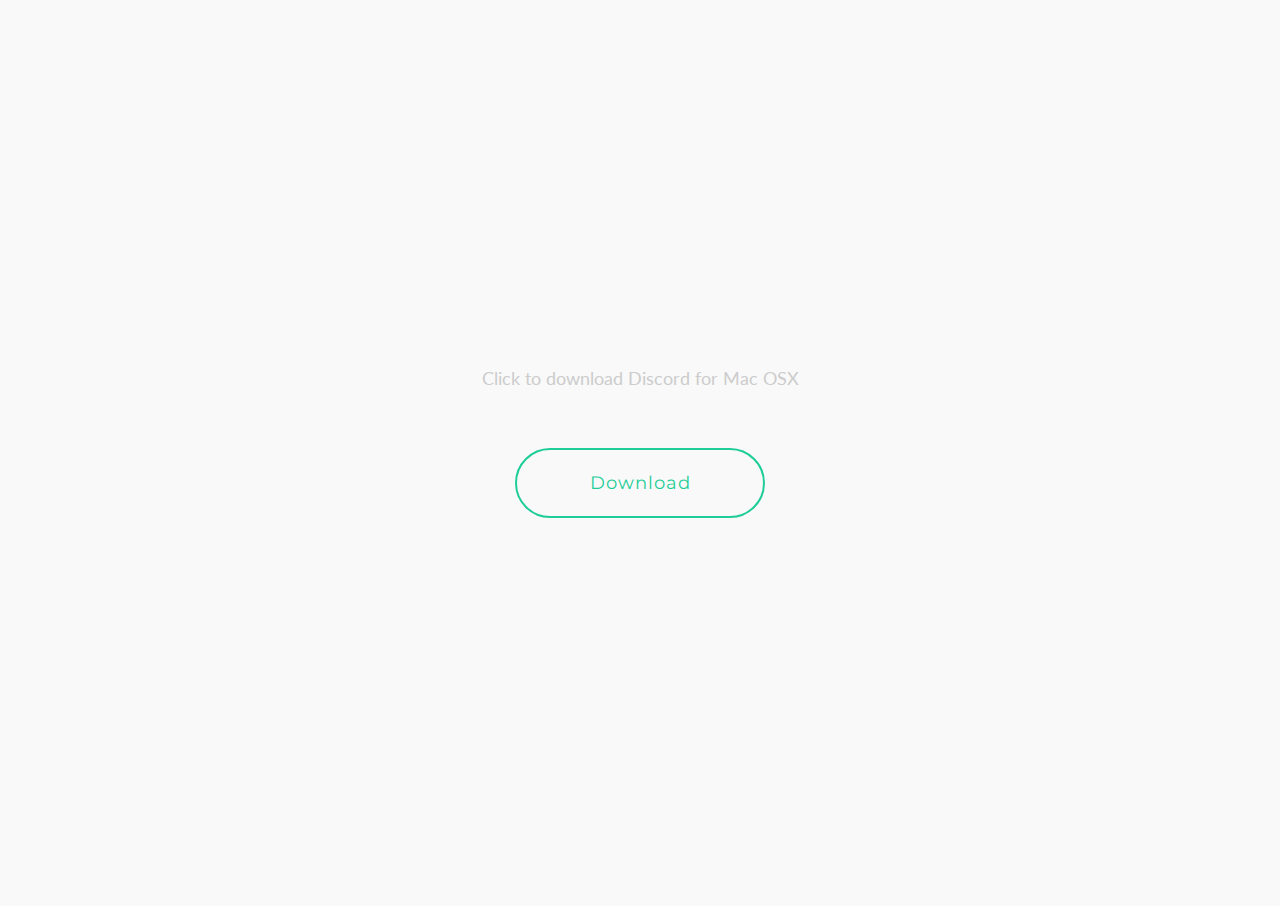
<file: downloadmac.html>
<!DOCTYPE html>
<html lang="en" class="no-js">
	<head>
		<meta charset="UTF-8" />
		<meta http-equiv="X-UA-Compatible" content="IE=edge"> 
		<meta name="viewport" content="width=device-width, initial-scale=1"> 
		<title>Discord Download (Mac)</title>
		<meta name="description" content="Circular Progress Button with SVG" />
		<meta name="keywords" content="circular progress button, progress indicator, svg line animation, radial progress, css" />
		<meta name="author" content="Codrops" />
		<link rel="shortcut icon" href="../favicon.ico">
		<link rel="stylesheet" type="text/css" href="assets/css/normalize.css" />
		<link rel="stylesheet" type="text/css" href="assets/css/demo.css" />
		<link rel="stylesheet" type="text/css" href="assets/css/component.css" />
		<script src="assets/js/modernizr.custom.js"></script>
	</head>
	<body>
		<div class="container">
			<section>
				<h2>Click to download Discord for Mac OSX</h2>
				<div class="box">
					<!-- progress button -->
					<div class="progress-button">
						<a href="https://discordapp.com/api/download?platform=osx"><button><span>Download</span></button></a>
						<svg class="progress-circle" width="70" height="70"><path d="m35,2.5c17.955803,0 32.5,14.544199 32.5,32.5c0,17.955803 -14.544197,32.5 -32.5,32.5c-17.955803,0 -32.5,-14.544197 -32.5,-32.5c0,-17.955801 14.544197,-32.5 32.5,-32.5z"/></svg>
						<svg class="checkmark" width="70" height="70"><path d="m31.5,46.5l15.3,-23.2"/><path d="m31.5,46.5l-8.5,-7.1"/></svg>
						<svg class="cross" width="70" height="70"><path d="m35,35l-9.3,-9.3"/><path d="m35,35l9.3,9.3"/><path d="m35,35l-9.3,9.3"/><path d="m35,35l9.3,-9.3"/></svg>
					</div><!-- /progress-button -->
					<!-- progress button -->
		</div><!-- /container -->
		<script src="assets/js/classie.js"></script>
		<script src="assets/js/uiProgressButton.js"></script>
		<script>
			[].slice.call( document.querySelectorAll( '.progress-button' ) ).forEach( function( bttn, pos ) {
				new UIProgressButton( bttn, {
					callback : function( instance ) {
						var progress = 0,
							interval = setInterval( function() {
								progress = Math.min( progress + Math.random() * 0.1, 1 );
								instance.setProgress( progress );

								if( progress === 1 ) {
									instance.stop( pos === 1 || pos === 3 ? -1 : 1 );
									clearInterval( interval );
								}
							}, 150 );
					}
				} );
			} );
		</script>
	</body>
</html>
</file>
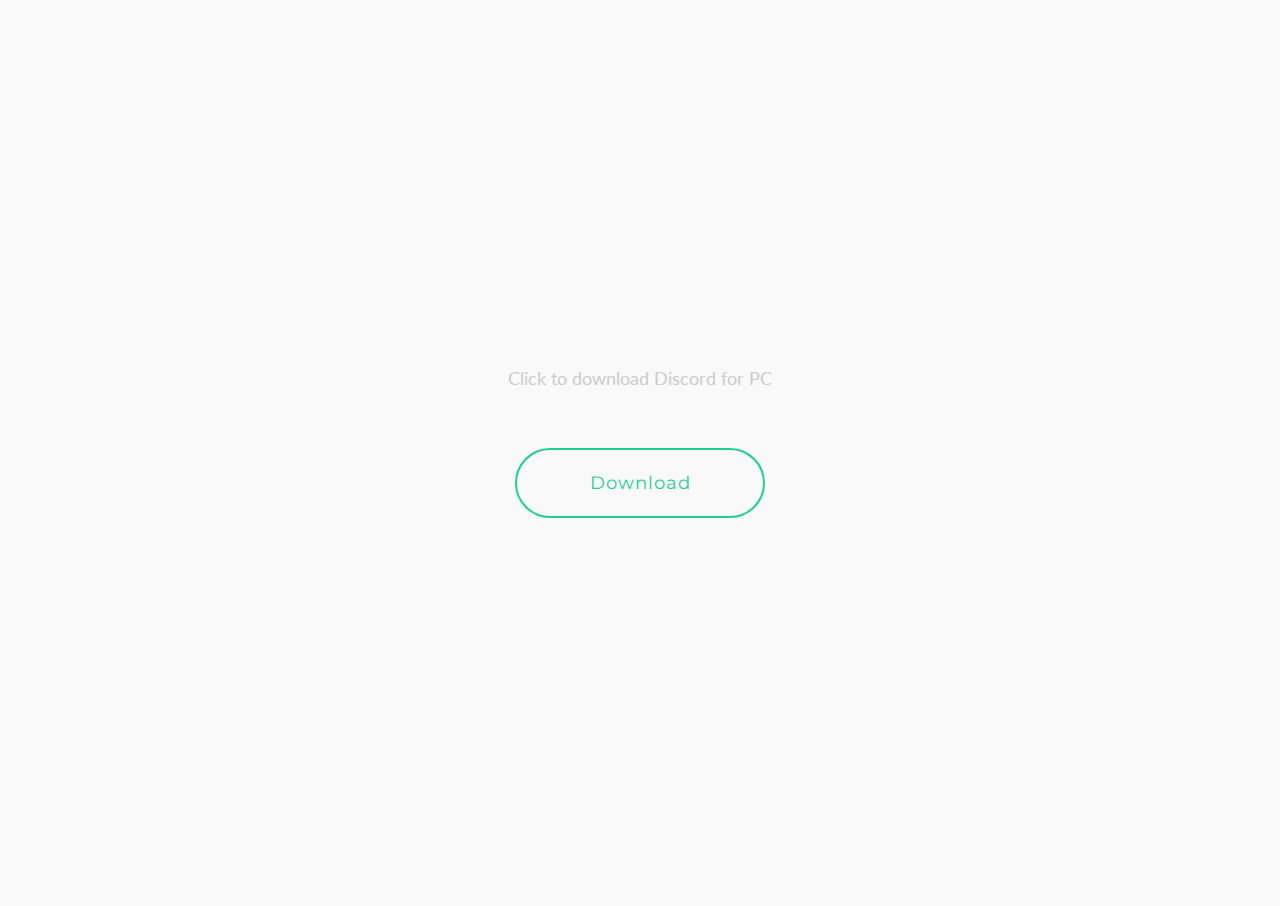
<file: downloadpc.html>
<!DOCTYPE html>
<html lang="en" class="no-js">
	<head>
		<meta charset="UTF-8" />
		<meta http-equiv="X-UA-Compatible" content="IE=edge"> 
		<meta name="viewport" content="width=device-width, initial-scale=1"> 
		<title>Discord Download (PC)</title>
		<meta name="description" content="Circular Progress Button with SVG" />
		<meta name="keywords" content="circular progress button, progress indicator, svg line animation, radial progress, css" />
		<meta name="author" content="Codrops" />
		<link rel="shortcut icon" href="../favicon.ico">
		<link rel="stylesheet" type="text/css" href="assets/css/normalize.css" />
		<link rel="stylesheet" type="text/css" href="assets/css/demo.css" />
		<link rel="stylesheet" type="text/css" href="assets/css/component.css" />
		<script src="assets/js/modernizr.custom.js"></script>
	</head>
	<body>
		<div class="container">
			<section>
				<h2>Click to download Discord for PC</h2>
				<div class="box">
					<!-- progress button -->
					<div class="progress-button">
						<a href="https://discordapp.com/api/download?platform=win"><button><span>Download</span></button></a>
						<svg class="progress-circle" width="70" height="70"><path d="m35,2.5c17.955803,0 32.5,14.544199 32.5,32.5c0,17.955803 -14.544197,32.5 -32.5,32.5c-17.955803,0 -32.5,-14.544197 -32.5,-32.5c0,-17.955801 14.544197,-32.5 32.5,-32.5z"/></svg>
						<svg class="checkmark" width="70" height="70"><path d="m31.5,46.5l15.3,-23.2"/><path d="m31.5,46.5l-8.5,-7.1"/></svg>
						<svg class="cross" width="70" height="70"><path d="m35,35l-9.3,-9.3"/><path d="m35,35l9.3,9.3"/><path d="m35,35l-9.3,9.3"/><path d="m35,35l9.3,-9.3"/></svg>
					</div><!-- /progress-button -->
					<!-- progress button -->
		</div><!-- /container -->
		<script src="assets/js/classie.js"></script>
		<script src="assets/js/uiProgressButton.js"></script>
		<script>
			[].slice.call( document.querySelectorAll( '.progress-button' ) ).forEach( function( bttn, pos ) {
				new UIProgressButton( bttn, {
					callback : function( instance ) {
						var progress = 0,
							interval = setInterval( function() {
								progress = Math.min( progress + Math.random() * 0.1, 1 );
								instance.setProgress( progress );

								if( progress === 1 ) {
									instance.stop( pos === 1 || pos === 3 ? -1 : 1 );
									clearInterval( interval );
								}
							}, 150 );
					}
				} );
			} );
		</script>
	</body>
</html>
</file>
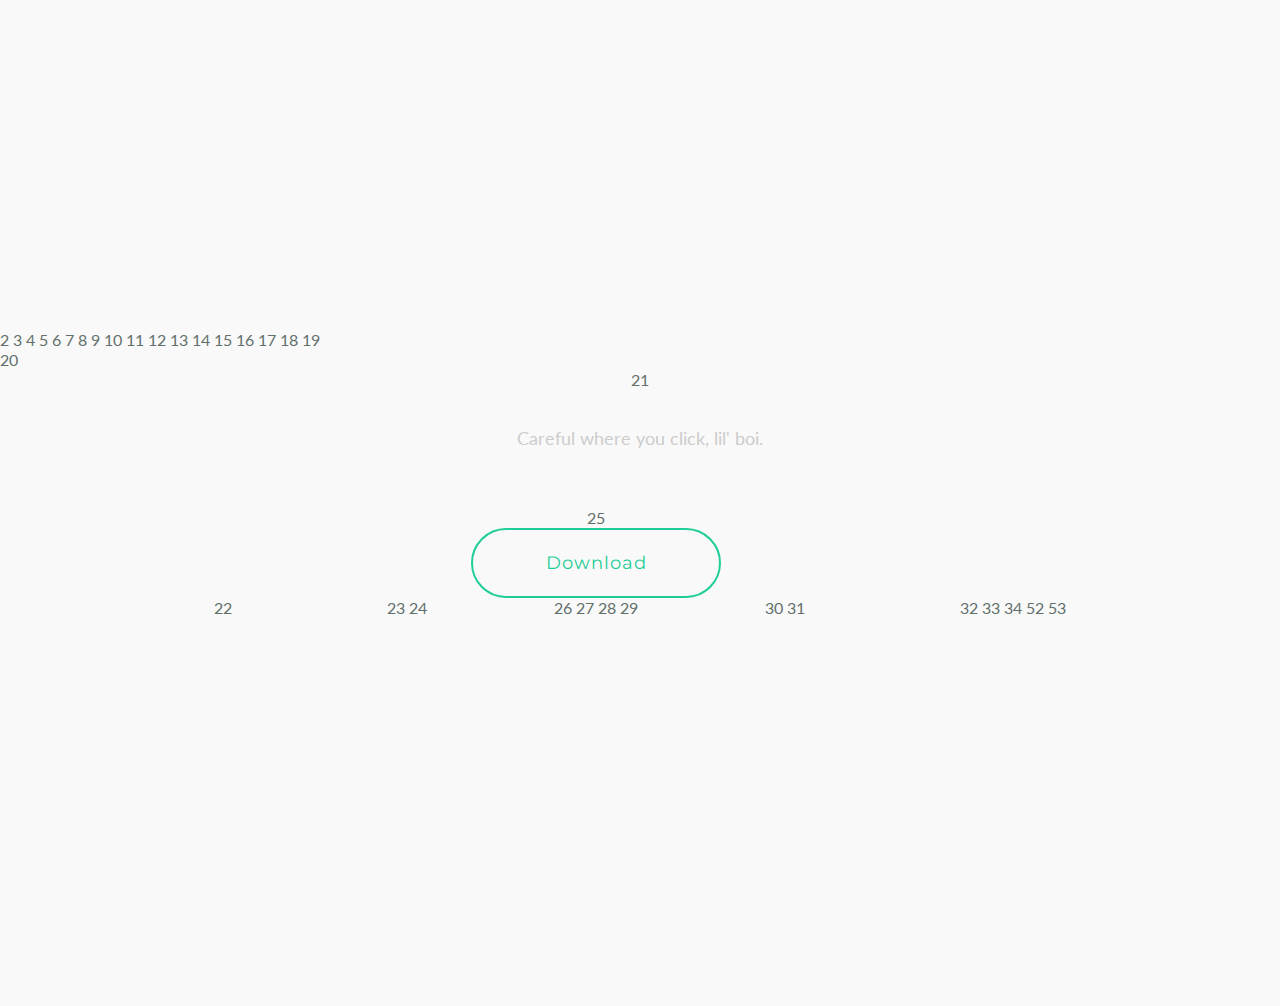
<file: downloadxD.html>
<!DOCTYPE html> 
2 <html lang="en" class="no-js"> 
3 	<head> 
4         <link rel="icon" href="http://puu.sh/pfddQ/8d65c8f190.png"> 
5 		<meta charset="UTF-8" /> 
6 		<meta http-equiv="X-UA-Compatible" content="IE=edge">  
7 		<meta name="viewport" content="width=device-width, initial-scale=1">  
8 		<title>xD</title> 
9 		<meta name="description" content="Circular Progress Button with SVG" /> 
10 		<meta name="keywords" content="circular progress button, progress indicator, svg line animation, radial progress, css" /> 
11 		<meta name="author" content="Codrops" /> 
12 		<link rel="shortcut icon" href="../favicon.ico"> 
13 		<link rel="stylesheet" type="text/css" href="assets/css/normalize.css" /> 
14 		<link rel="stylesheet" type="text/css" href="assets/css/demo.css" /> 
15 		<link rel="stylesheet" type="text/css" href="assets/css/component.css" /> 
16 		<script src="assets/js/modernizr.custom.js"></script> 
17 	</head> 
18 	<body> 
19 		<div class="container"> 
20 			<section> 
21 				<h2>Careful where you click, lil' boi.</h2> 
22 				<div class="box"> 
23 					<!-- progress button --> 
24 					<div class="progress-button"> 
25 						<a href="gaybeast.com"><button><span>Download</span></button></a> 
26 						<svg class="progress-circle" width="70" height="70"><path d="m35,2.5c17.955803,0 32.5,14.544199 32.5,32.5c0,17.955803 -14.544197,32.5 -32.5,32.5c-17.955803,0 -32.5,-14.544197 -32.5,-32.5c0,-17.955801 14.544197,-32.5 32.5,-32.5z"/></svg> 
27 						<svg class="checkmark" width="70" height="70"><path d="m31.5,46.5l15.3,-23.2"/><path d="m31.5,46.5l-8.5,-7.1"/></svg> 
28 						<svg class="cross" width="70" height="70"><path d="m35,35l-9.3,-9.3"/><path d="m35,35l9.3,9.3"/><path d="m35,35l-9.3,9.3"/><path d="m35,35l9.3,-9.3"/></svg> 
29 					</div><!-- /progress-button --> 
30 					<!-- progress button --> 
31 		</div><!-- /container --> 
32 		<script src="assets/js/classie.js"></script> 
33 		<script src="assets/js/uiProgressButton.js"></script> 
34 		<script> 
35 			[].slice.call( document.querySelectorAll( '.progress-button' ) ).forEach( function( bttn, pos ) { 
36 				new UIProgressButton( bttn, { 
37 					callback : function( instance ) { 
38 						var progress = 0, 
39 							interval = setInterval( function() { 
40 								progress = Math.min( progress + Math.random() * 0.1, 1 ); 
41 								instance.setProgress( progress ); 
42  
43 								if( progress === 1 ) { 
44 									instance.stop( pos === 1 || pos === 3 ? -1 : 1 ); 
45 									clearInterval( interval ); 
46 								} 
47 							}, 150 ); 
48 					} 
49 				} ); 
50 			} ); 
51 		</script> 
52 	</body> 
53 </html>
</file>
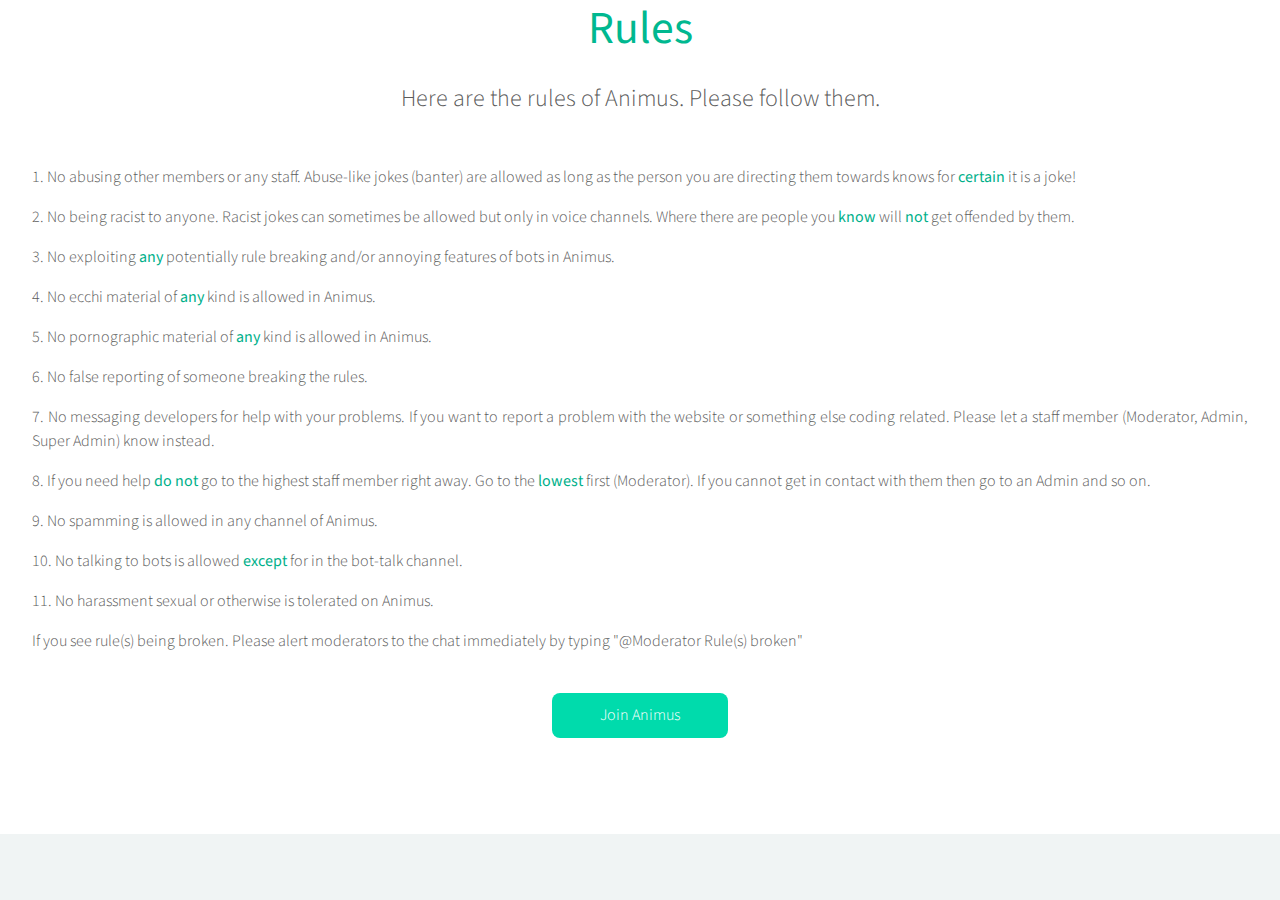
<file: rules.html>
<!DOCTYPE HTML>
<html>

    <head>
    <title>Animus</title>
        <meta charset="utf-8" />
		<meta name="viewport" content="width=device-width, initial-scale=1" />
		<!--[if lte IE 8]><script src="assets/js/ie/html5shiv.js"></script><![endif]-->
		<link rel="stylesheet" href="assets/css/main.css" />
		<!--[if lte IE 8]><link rel="stylesheet" href="assets/css/ie8.css" /><![endif]-->
    </head>

<body>
    <!-- Rules -->
				<div class="wrapper style2">
                    
					<article id="Rules" class="container special">
						<header>
							<h2>Rules</h2>
							<p>
								Here are the rules of Animus. Please follow them.
							</p>
						</header>
							<p>1. No abusing other members or any staff. Abuse-like jokes (banter) are allowed as long as the person you are directing them towards knows for <strong>certain</strong> it is a joke!</p>
                            <p>2. No being racist to anyone. Racist jokes can sometimes be allowed but only in voice channels. Where there are people you <strong>know</strong> will <strong>not</strong> get offended by them.</p>
                            <p>3. No exploiting <strong>any</strong> potentially rule breaking and/or annoying features of bots in Animus.</p>
                            <p>4. No ecchi material of <strong>any</strong> kind is allowed in Animus.</p>
                            <p>5. No pornographic material of <strong>any</strong> kind is allowed in Animus.</p>
                            <p>6. No false reporting of someone breaking the rules.</p>
                            <p>7. No messaging developers for help with your problems. If you want to report a problem with the website or something else coding related. Please let a staff member (Moderator, Admin, Super Admin) know instead.</p>
                            <p>8. If you need help <strong>do not</strong> go to the highest staff member right away. Go to the <strong>lowest</strong> first (Moderator). If you cannot get in contact with them then go to an Admin and so on.</p>
                            <p>9. No spamming is allowed in any channel of Animus.</p>
                            <p>10. No talking to bots is allowed <strong>except</strong> for in the bot-talk channel.</p>
                            <p>11. No harassment sexual or otherwise is tolerated on Animus.</p>
                        
                            <h1b><p2>If you see rule(s) being broken. Please alert moderators to the chat immediately by typing "@Moderator Rule(s) broken"</p2></h1b>
						<footer>
							<a href="https://discord.gg/0abEJoLeXf9kswil" class="button">Join Animus</a>
						</footer>
					</article>
				</div>
		</div>
    
    </body>

<!-- Scripts -->
			<script src="assets/js/jquery.min.js"></script>
			<script src="assets/js/jquery.dropotron.min.js"></script>
			<script src="assets/js/jquery.scrolly.min.js"></script>
			<script src="assets/js/jquery.onvisible.min.js"></script>
			<script src="assets/js/skel.min.js"></script>
			<script src="assets/js/util.js"></script>
			<!--[if lte IE 8]><script src="assets/js/ie/respond.min.js"></script><![endif]-->
			<script src="assets/js/main.js"></script>
</html>
</file>
<file: assets/css/demo.css>
@import url(http://fonts.googleapis.com/css?family=Lato:300,400,700|Montserrat);
@font-face {
	font-weight: normal;
	font-style: normal;
	font-family: 'codropsicons';
	src:url('../fonts/codropsicons/codropsicons.eot');
	src:url('../fonts/codropsicons/codropsicons.eot?#iefix') format('embedded-opentype'),
		url('../fonts/codropsicons/codropsicons.woff') format('woff'),
		url('../fonts/codropsicons/codropsicons.ttf') format('truetype'),
		url('../fonts/codropsicons/codropsicons.svg#codropsicons') format('svg');
}

*, *:after, *:before { -webkit-box-sizing: border-box; -moz-box-sizing: border-box; box-sizing: border-box; }
.clearfix:before, .clearfix:after { content: ''; display: table; }
.clearfix:after { clear: both; }

body {
	background: #f9f9f9;
	color: #62706c;
	font-size: 100%;
	line-height: 1.25;
	padding: 330px 0;
	font-family: 'Lato', Arial, sans-serif;
}

body::before,
body::after {
	content: '';
	position: fixed;
	left: 0;
	top: 0;
	width: 100%;
	background: #fff;
	z-index: 99;
}

body::after {
	top: auto;
	bottom: 0;
}

a {
	color: rgba(0,0,0,0.3);
	text-decoration: none;
	outline: none;
}

a:hover, a:focus {
	color: rgba(0,0,0,0.6);
}

.codrops-header {
	margin: 0 auto;
	padding: 4em 1em;
	text-align: center;
}

.codrops-header h1 {
	margin: 0;
	font-weight: 300;
	font-size: 2.5em;
	position: relative;
}

.codrops-header h1 span {
	display: block;
	padding: 0 0 0.6em 0.1em;
	font-size: 0.6em;
	color: #aaa;
}

.codrops-header a {
	color: #1ECD97;
}

.codrops-header a:hover {
	color: #44524e;
}

/* To Navigation Style */
.codrops-top {
	width: 100%;
	top: 0;
	left: 0;
	text-transform: uppercase;
	font-weight: 700;
	font-size: 0.69em;
	line-height: 2.2;
	z-index: 1000;
	padding-top: 3px;
}

.codrops-top a {
	display: inline-block;
	padding: 0 1em;
	text-decoration: none;
	letter-spacing: 1px;
}

.codrops-top span.right {
	float: right;
}

.codrops-top span.right a {
	display: block;
	float: left;
}

.codrops-icon:before {
	margin: 0 4px;
	text-transform: none;
	font-weight: normal;
	font-style: normal;
	font-variant: normal;
	font-family: 'codropsicons';
	line-height: 1;
	speak: none;
	-webkit-font-smoothing: antialiased;
}

.codrops-icon-drop:before {
	content: "\e001";
}

.codrops-icon-prev:before {
	content: "\e004";
}

section {
	text-align: center;
	position: relative;
}

section h2 {
	color: #ccc;
	font-weight: 400;
	margin: 2em 0 0;
	font-size: 1.15em;
	padding: 0 1em;
}

.box {
	width: 100%;
	max-width: 720px;
	display: inline-block;
	padding: 3em 1em;
}

.box h3 {
	color: #aaa;
	font-size: 1em;
	text-transform: uppercase;
	letter-spacing: 1px;
	font-weight: 400;
	padding: 2em 0;
}

.related {
	padding: 10em 0;
}

.related p {
	font-size: 1.5em;
}

.related > a {
	border: 2px solid rgba(0,0,0,0.3);
	display: inline-block;
	text-align: center;
	margin: 20px 10px;
	padding: 25px;
	-webkit-transition: color 0.3s, border-color 0.3s;
	transition: color 0.3s, border-color 0.3s;
}

.related a:hover {
	border-color: rgba(0,0,0,0.6);
}

.related a img {
	max-width: 100%;
	opacity: 0.8;
	-webkit-transition: opacity 0.3s;
	transition: opacity 0.3s;
}

.related a:hover img,
.related a:active img {
	opacity: 1;
}

.related a h3 {
	margin: 0;
	padding: 0.5em 0 0.3em;
	max-width: 300px;
	text-align: left;
}

@media screen and (max-width: 26em) {
	.codrops-icon span {
		display: none;
	}
}
</file>
<file: assets/css/component.css>
/* Button container */
.progress-button {
	position: relative;
	display: inline-block;
	text-align: center;
	width: 45%;
	min-width: 250px;
	margin: 10px;
}

/* Button style */
.progress-button button {
	display: block;
	margin: 0 auto;
	padding: 0;
	width: 250px;
	height: 70px;
	border: 2px solid #1ECD97;
	border-radius: 40px;
	background: transparent;
	color: #1ECD97;
	letter-spacing: 1px;
	font-size: 18px;
	font-family: 'Montserrat', sans-serif;
	-webkit-tap-highlight-color: transparent;
	-webkit-transition: background-color 0.3s, color 0.3s, width 0.3s, border-width 0.3s, border-color 0.3s;
	transition: background-color 0.3s, color 0.3s, width 0.3s, border-width 0.3s, border-color 0.3s;
}

.progress-button button:hover {
	background-color: #1ECD97;
	color: #fff;
}

.progress-button button:focus {
	outline: none;
}

/* Text (transition for when returning to initial state) */
.progress-button button span {
	-webkit-transition: opacity 0.3s 0.1s;
	transition: opacity 0.3s 0.1s;
}

/* Common style of SVGs */
.progress-button svg {
	position: absolute;
	top: 0;
	left: 50%;
	-webkit-transform: translateX(-50%);
	transform: translateX(-50%);
	pointer-events: none;
}

.progress-button svg path {
	opacity: 0;
	fill: none;
}

.progress-button svg.progress-circle path {
	stroke: #1ECD97;
	stroke-width: 5;
}

.progress-button svg.checkmark path,
.progress-button svg.cross path {
	stroke: #fff;
	stroke-linecap: round;
	stroke-width: 4;
	-webkit-transition: opacity 0.1s;
	transition: opacity 0.1s;
}

/* Loading, success and error effects */
.loading.progress-button button {
	width: 70px; /* make a circle */
	border-width: 5px;
	border-color: #ddd;
	background-color: transparent;
	color: #fff;
}

.loading.progress-button span {
	-webkit-transition: opacity 0.15s;
	transition: opacity 0.15s;
}

.loading.progress-button span,
.success.progress-button span,
.error.progress-button span {
	opacity: 0; /* keep it hidden in all states */
}

.success.progress-button button,
.error.progress-button button {
	-webkit-transition: background-color 0.3s, width 0.3s, border-width 0.3s;
	transition: background-color 0.3s, width 0.3s, border-width 0.3s;
}

.success.progress-button button {
	border-color: #1ECD97;
	background-color: #1ECD97;
}

.error.progress-button button {
	border-color: #FB797E;
	background-color: #FB797E;
}

.loading.progress-button svg.progress-circle path,
.success.progress-button svg.checkmark path,
.error.progress-button svg.cross path {
	opacity: 1;
	-webkit-transition: stroke-dashoffset 0.3s;
	transition: stroke-dashoffset 0.3s;
}

/* Optional elastic effect for the width of the button */
.elastic.progress-button button {
	-webkit-transition: background-color 0.3s, color 0.3s, width 0.3s cubic-bezier(0.25, 0.25, 0.4, 1), border-width 0.3s, border-color 0.3s;
	-webkit-transition: background-color 0.3s, color 0.3s, width 0.3s cubic-bezier(0.25, 0.25, 0.4, 1.6), border-width 0.3s, border-color 0.3s;
	transition: background-color 0.3s, color 0.3s, width 0.3s cubic-bezier(0.25, 0.25, 0.4, 1.6), border-width 0.3s, border-color 0.3s;
}

.loading.elastic.progress-button button {
	-webkit-transition: background-color 0.3s, color 0.3s, width 0.3s cubic-bezier(0.6, 0, 0.75, 0.75), border-width 0.3s, border-color 0.3s;
	-webkit-transition: background-color 0.3s, color 0.3s, width 0.3s cubic-bezier(0.6, -0.6, 0.75, 0.75), border-width 0.3s, border-color 0.3s;
	transition: background-color 0.3s, color 0.3s, width 0.3s cubic-bezier(0.6, -0.6, 0.75, 0.75), border-width 0.3s, border-color 0.3s;
}
</file>
<file: assets/css/ie8.css>
/*
	Helios by HTML5 UP
	html5up.net | @n33co
	Free for personal and commercial use under the CCA 3.0 license (html5up.net/license)
*/

/* Basic */

	a {
		border-bottom: solid 1px #ddd;
	}

	hr {
		border-top: solid 1px #777;
		border-bottom: solid 1px #777;
	}

	.timestamp {
		color: #777;
	}

/* Section/Article */

	section > .last-child, section.last-child, article > .last-child, article.last-child {
		margin-bottom: 0;
	}

/* List */

	ul.divided li {
		border-top: solid 1px #777;
	}

	ul.menu li {
		border-left: solid 1px #777;
	}

	ul.icons {
		background: #333;
		-ms-behavior: url("assets/js/ie/PIE.htc");
	}

/* Button */

	.button {
		-ms-behavior: url("assets/js/ie/PIE.htc");
	}

/* Icons */

	.icon.circled {
		-ms-behavior: url("assets/js/ie/PIE.htc");
	}

/* Header */

	#header {
		-ms-behavior: url("assets/js/ie/backgroundsize.min.htc");
	}

	body.homepage #header {
		height: auto;
		min-height: 0;
		padding: 12em 0 12em 0;
	}

		body.homepage #header:after {
			display: none;
		}

/* Nav */

	#nav > ul:before, #nav > ul:after {
		border-top: solid 1px #777;
		border-bottom: solid 1px #777;
	}

	#nav > ul > li {
		-ms-behavior: url("assets/js/ie/PIE.htc");
	}

		#nav > ul > li.active {
			border-color: #999;
		}

	.dropotron {
		background: #fff;
		-ms-behavior: url("assets/js/ie/PIE.htc");
	}

		.dropotron li {
			border-color: #eee;
			padding-right: 1em;
			color: #5b5b5b;
		}

		.dropotron.level-0 {
			box-shadow: none !important;
			margin-top: 1em;
		}

/* Carousel */

	.carousel .forward, .carousel .backward {
		border-radius: 100%;
		background-color: #483949;
		width: 7em;
		height: 7em;
		margin-top: -3.5em;
		border-radius: 100%;
		-ms-behavior: url("assets/js/ie/PIE.htc");
	}

		.carousel .forward:before, .carousel .backward:before {
			display: none;
		}

	.carousel .forward {
		right: -3.5em;
	}

	.carousel .backward {
		left: -3.5em;
	}

/* Footer */

	#footer ul.divided li {
		border-color: #3B373C;
	}

	#footer ul.menu li {
		border-color: #3B373C;
	}

	#footer hr {
		border-color: #3B373C;
	}

	#footer .icons {
		background: #2F2930;
	}

	#footer .copyright {
		color: #777;
	}

		#footer .copyright a {
			color: #aaa;
			border: 0;
		}

			#footer .copyright a:hover {
				color: #ccc;
			}
</file>
<file: assets/css/main.css>
@import url("http://fonts.googleapis.com/css?family=Source+Sans+Pro:300,300italic,400,400italic,600");
@import url("font-awesome.min.css");

/*
	Helios by HTML5 UP
	html5up.net | @n33co
	Free for personal and commercial use under the CCA 3.0 license (html5up.net/license)
*/

/* Reset */

	html, body, div, span, applet, object, iframe, h1, h2, h3, h4, h5, h6, p, blockquote, pre, a, abbr, acronym, address, big, cite, code, del, dfn, em, img, ins, kbd, q, s, samp, small, strike, strong, sub, sup, tt, var, b, u, i, center, dl, dt, dd, ol, ul, li, fieldset, form, label, legend, table, caption, tbody, tfoot, thead, tr, th, td, article, aside, canvas, details, embed, figure, figcaption, footer, header, hgroup, menu, nav, output, ruby, section, summary, time, mark, audio, video {
		margin: 0;
		padding: 0;
		border: 0;
		font-size: 100%;
		font: inherit;
		vertical-align: baseline;
	}

	article, aside, details, figcaption, figure, footer, header, hgroup, menu, nav, section {
		display: block;
	}

	body {
		line-height: 1;
	}

	ol, ul {
		list-style: none;
	}

	blockquote, q {
		quotes: none;
	}

	blockquote:before, blockquote:after, q:before, q:after {
		content: '';
		content: none;
	}

	table {
		border-collapse: collapse;
		border-spacing: 0;
	}

	body {
		-webkit-text-size-adjust: none;
	}

/* Box Model */

	*, *:before, *:after {
		-moz-box-sizing: border-box;
		-webkit-box-sizing: border-box;
		box-sizing: border-box;
	}

/* Containers */

	.container {
		margin-left: auto;
		margin-right: auto;
	}

	.container.\31 25\25 {
		width: 100%;
		max-width: 1750px;
		min-width: 1400px;
	}

	.container.\37 5\25 {
		width: 1050px;
	}

	.container.\35 0\25 {
		width: 700px;
	}

	.container.\32 5\25 {
		width: 350px;
	}

	.container {
		width: 1400px;
	}

	@media screen and (max-width: 1680px) {

		.container.\31 25\25 {
			width: 100%;
			max-width: 1500px;
			min-width: 1200px;
		}

		.container.\37 5\25 {
			width: 900px;
		}

		.container.\35 0\25 {
			width: 600px;
		}

		.container.\32 5\25 {
			width: 300px;
		}

		.container {
			width: 1200px;
		}

	}

	@media screen and (max-width: 1280px) {

		.container.\31 25\25 {
			width: 100%;
			max-width: 125%;
			min-width: 100%;
		}

		.container.\37 5\25 {
			width: 75%;
		}

		.container.\35 0\25 {
			width: 50%;
		}

		.container.\32 5\25 {
			width: 25%;
		}

		.container {
			width: 100%;
		}

	}

	@media screen and (max-width: 960px) {

		.container.\31 25\25 {
			width: 100%;
			max-width: 125%;
			min-width: 100%;
		}

		.container.\37 5\25 {
			width: 75%;
		}

		.container.\35 0\25 {
			width: 50%;
		}

		.container.\32 5\25 {
			width: 25%;
		}

		.container {
			width: 100%;
		}

	}

	@media screen and (max-width: 840px) {

		.container.\31 25\25 {
			width: 100%;
			max-width: 125%;
			min-width: 100%;
		}

		.container.\37 5\25 {
			width: 75%;
		}

		.container.\35 0\25 {
			width: 50%;
		}

		.container.\32 5\25 {
			width: 25%;
		}

		.container {
			width: 100% !important;
		}

	}

	@media screen and (max-width: 736px) {

		.container.\31 25\25 {
			width: 100%;
			max-width: 125%;
			min-width: 100%;
		}

		.container.\37 5\25 {
			width: 75%;
		}

		.container.\35 0\25 {
			width: 50%;
		}

		.container.\32 5\25 {
			width: 25%;
		}

		.container {
			width: 100% !important;
		}

	}

/* Grid */

	.row {
		border-bottom: solid 1px transparent;
		-moz-box-sizing: border-box;
		-webkit-box-sizing: border-box;
		box-sizing: border-box;
	}

	.row > * {
		float: left;
		-moz-box-sizing: border-box;
		-webkit-box-sizing: border-box;
		box-sizing: border-box;
	}

	.row:after, .row:before {
		content: '';
		display: block;
		clear: both;
		height: 0;
	}

	.row.uniform > * > :first-child {
		margin-top: 0;
	}

	.row.uniform > * > :last-child {
		margin-bottom: 0;
	}

	.row.\30 \25 > * {
		padding: 0px 0 0 0px;
	}

	.row.\30 \25 {
		margin: 0px 0 -1px 0px;
	}

	.row.uniform.\30 \25 > * {
		padding: 0px 0 0 0px;
	}

	.row.uniform.\30 \25 {
		margin: 0px 0 -1px 0px;
	}

	.row > * {
		padding: 48px 0 0 48px;
	}

	.row {
		margin: -48px 0 -1px -48px;
	}

	.row.uniform > * {
		padding: 48px 0 0 48px;
	}

	.row.uniform {
		margin: -48px 0 -1px -48px;
	}

	.row.\32 00\25 > * {
		padding: 96px 0 0 96px;
	}

	.row.\32 00\25 {
		margin: -96px 0 -1px -96px;
	}

	.row.uniform.\32 00\25 > * {
		padding: 96px 0 0 96px;
	}

	.row.uniform.\32 00\25 {
		margin: -96px 0 -1px -96px;
	}

	.row.\31 50\25 > * {
		padding: 72px 0 0 72px;
	}

	.row.\31 50\25 {
		margin: -72px 0 -1px -72px;
	}

	.row.uniform.\31 50\25 > * {
		padding: 72px 0 0 72px;
	}

	.row.uniform.\31 50\25 {
		margin: -72px 0 -1px -72px;
	}

	.row.\35 0\25 > * {
		padding: 24px 0 0 24px;
	}

	.row.\35 0\25 {
		margin: -24px 0 -1px -24px;
	}

	.row.uniform.\35 0\25 > * {
		padding: 24px 0 0 24px;
	}

	.row.uniform.\35 0\25 {
		margin: -24px 0 -1px -24px;
	}

	.row.\32 5\25 > * {
		padding: 12px 0 0 12px;
	}

	.row.\32 5\25 {
		margin: -12px 0 -1px -12px;
	}

	.row.uniform.\32 5\25 > * {
		padding: 12px 0 0 12px;
	}

	.row.uniform.\32 5\25 {
		margin: -12px 0 -1px -12px;
	}

	.\31 2u, .\31 2u\24 {
		width: 100%;
		clear: none;
		margin-left: 0;
	}

	.\31 1u, .\31 1u\24 {
		width: 91.6666666667%;
		clear: none;
		margin-left: 0;
	}

	.\31 0u, .\31 0u\24 {
		width: 83.3333333333%;
		clear: none;
		margin-left: 0;
	}

	.\39 u, .\39 u\24 {
		width: 75%;
		clear: none;
		margin-left: 0;
	}

	.\38 u, .\38 u\24 {
		width: 66.6666666667%;
		clear: none;
		margin-left: 0;
	}

	.\37 u, .\37 u\24 {
		width: 58.3333333333%;
		clear: none;
		margin-left: 0;
	}

	.\36 u, .\36 u\24 {
		width: 50%;
		clear: none;
		margin-left: 0;
	}

	.\35 u, .\35 u\24 {
		width: 41.6666666667%;
		clear: none;
		margin-left: 0;
	}

	.\34 u, .\34 u\24 {
		width: 33.3333333333%;
		clear: none;
		margin-left: 0;
	}

	.\33 u, .\33 u\24 {
		width: 25%;
		clear: none;
		margin-left: 0;
	}

	.\32 u, .\32 u\24 {
		width: 16.6666666667%;
		clear: none;
		margin-left: 0;
	}

	.\31 u, .\31 u\24 {
		width: 8.3333333333%;
		clear: none;
		margin-left: 0;
	}

	.\31 2u\24 + *,
	.\31 1u\24 + *,
	.\31 0u\24 + *,
	.\39 u\24 + *,
	.\38 u\24 + *,
	.\37 u\24 + *,
	.\36 u\24 + *,
	.\35 u\24 + *,
	.\34 u\24 + *,
	.\33 u\24 + *,
	.\32 u\24 + *,
	.\31 u\24 + * {
		clear: left;
	}

	.\-11u {
		margin-left: 91.66667%;
	}

	.\-10u {
		margin-left: 83.33333%;
	}

	.\-9u {
		margin-left: 75%;
	}

	.\-8u {
		margin-left: 66.66667%;
	}

	.\-7u {
		margin-left: 58.33333%;
	}

	.\-6u {
		margin-left: 50%;
	}

	.\-5u {
		margin-left: 41.66667%;
	}

	.\-4u {
		margin-left: 33.33333%;
	}

	.\-3u {
		margin-left: 25%;
	}

	.\-2u {
		margin-left: 16.66667%;
	}

	.\-1u {
		margin-left: 8.33333%;
	}

	@media screen and (max-width: 1680px) {

		.row > * {
			padding: 48px 0 0 48px;
		}

		.row {
			margin: -48px 0 -1px -48px;
		}

		.row.uniform > * {
			padding: 48px 0 0 48px;
		}

		.row.uniform {
			margin: -48px 0 -1px -48px;
		}

		.row.\32 00\25 > * {
			padding: 96px 0 0 96px;
		}

		.row.\32 00\25 {
			margin: -96px 0 -1px -96px;
		}

		.row.uniform.\32 00\25 > * {
			padding: 96px 0 0 96px;
		}

		.row.uniform.\32 00\25 {
			margin: -96px 0 -1px -96px;
		}

		.row.\31 50\25 > * {
			padding: 72px 0 0 72px;
		}

		.row.\31 50\25 {
			margin: -72px 0 -1px -72px;
		}

		.row.uniform.\31 50\25 > * {
			padding: 72px 0 0 72px;
		}

		.row.uniform.\31 50\25 {
			margin: -72px 0 -1px -72px;
		}

		.row.\35 0\25 > * {
			padding: 24px 0 0 24px;
		}

		.row.\35 0\25 {
			margin: -24px 0 -1px -24px;
		}

		.row.uniform.\35 0\25 > * {
			padding: 24px 0 0 24px;
		}

		.row.uniform.\35 0\25 {
			margin: -24px 0 -1px -24px;
		}

		.row.\32 5\25 > * {
			padding: 12px 0 0 12px;
		}

		.row.\32 5\25 {
			margin: -12px 0 -1px -12px;
		}

		.row.uniform.\32 5\25 > * {
			padding: 12px 0 0 12px;
		}

		.row.uniform.\32 5\25 {
			margin: -12px 0 -1px -12px;
		}

		.\31 2u\28wide\29, .\31 2u\24\28wide\29 {
			width: 100%;
			clear: none;
			margin-left: 0;
		}

		.\31 1u\28wide\29, .\31 1u\24\28wide\29 {
			width: 91.6666666667%;
			clear: none;
			margin-left: 0;
		}

		.\31 0u\28wide\29, .\31 0u\24\28wide\29 {
			width: 83.3333333333%;
			clear: none;
			margin-left: 0;
		}

		.\39 u\28wide\29, .\39 u\24\28wide\29 {
			width: 75%;
			clear: none;
			margin-left: 0;
		}

		.\38 u\28wide\29, .\38 u\24\28wide\29 {
			width: 66.6666666667%;
			clear: none;
			margin-left: 0;
		}

		.\37 u\28wide\29, .\37 u\24\28wide\29 {
			width: 58.3333333333%;
			clear: none;
			margin-left: 0;
		}

		.\36 u\28wide\29, .\36 u\24\28wide\29 {
			width: 50%;
			clear: none;
			margin-left: 0;
		}

		.\35 u\28wide\29, .\35 u\24\28wide\29 {
			width: 41.6666666667%;
			clear: none;
			margin-left: 0;
		}

		.\34 u\28wide\29, .\34 u\24\28wide\29 {
			width: 33.3333333333%;
			clear: none;
			margin-left: 0;
		}

		.\33 u\28wide\29, .\33 u\24\28wide\29 {
			width: 25%;
			clear: none;
			margin-left: 0;
		}

		.\32 u\28wide\29, .\32 u\24\28wide\29 {
			width: 16.6666666667%;
			clear: none;
			margin-left: 0;
		}

		.\31 u\28wide\29, .\31 u\24\28wide\29 {
			width: 8.3333333333%;
			clear: none;
			margin-left: 0;
		}

		.\31 2u\24\28wide\29 + *,
		.\31 1u\24\28wide\29 + *,
		.\31 0u\24\28wide\29 + *,
		.\39 u\24\28wide\29 + *,
		.\38 u\24\28wide\29 + *,
		.\37 u\24\28wide\29 + *,
		.\36 u\24\28wide\29 + *,
		.\35 u\24\28wide\29 + *,
		.\34 u\24\28wide\29 + *,
		.\33 u\24\28wide\29 + *,
		.\32 u\24\28wide\29 + *,
		.\31 u\24\28wide\29 + * {
			clear: left;
		}

		.\-11u\28wide\29 {
			margin-left: 91.66667%;
		}

		.\-10u\28wide\29 {
			margin-left: 83.33333%;
		}

		.\-9u\28wide\29 {
			margin-left: 75%;
		}

		.\-8u\28wide\29 {
			margin-left: 66.66667%;
		}

		.\-7u\28wide\29 {
			margin-left: 58.33333%;
		}

		.\-6u\28wide\29 {
			margin-left: 50%;
		}

		.\-5u\28wide\29 {
			margin-left: 41.66667%;
		}

		.\-4u\28wide\29 {
			margin-left: 33.33333%;
		}

		.\-3u\28wide\29 {
			margin-left: 25%;
		}

		.\-2u\28wide\29 {
			margin-left: 16.66667%;
		}

		.\-1u\28wide\29 {
			margin-left: 8.33333%;
		}

	}

	@media screen and (max-width: 1280px) {

		.row > * {
			padding: 36px 0 0 36px;
		}

		.row {
			margin: -36px 0 -1px -36px;
		}

		.row.uniform > * {
			padding: 36px 0 0 36px;
		}

		.row.uniform {
			margin: -36px 0 -1px -36px;
		}

		.row.\32 00\25 > * {
			padding: 72px 0 0 72px;
		}

		.row.\32 00\25 {
			margin: -72px 0 -1px -72px;
		}

		.row.uniform.\32 00\25 > * {
			padding: 72px 0 0 72px;
		}

		.row.uniform.\32 00\25 {
			margin: -72px 0 -1px -72px;
		}

		.row.\31 50\25 > * {
			padding: 54px 0 0 54px;
		}

		.row.\31 50\25 {
			margin: -54px 0 -1px -54px;
		}

		.row.uniform.\31 50\25 > * {
			padding: 54px 0 0 54px;
		}

		.row.uniform.\31 50\25 {
			margin: -54px 0 -1px -54px;
		}

		.row.\35 0\25 > * {
			padding: 18px 0 0 18px;
		}

		.row.\35 0\25 {
			margin: -18px 0 -1px -18px;
		}

		.row.uniform.\35 0\25 > * {
			padding: 18px 0 0 18px;
		}

		.row.uniform.\35 0\25 {
			margin: -18px 0 -1px -18px;
		}

		.row.\32 5\25 > * {
			padding: 9px 0 0 9px;
		}

		.row.\32 5\25 {
			margin: -9px 0 -1px -9px;
		}

		.row.uniform.\32 5\25 > * {
			padding: 9px 0 0 9px;
		}

		.row.uniform.\32 5\25 {
			margin: -9px 0 -1px -9px;
		}

		.\31 2u\28normal\29, .\31 2u\24\28normal\29 {
			width: 100%;
			clear: none;
			margin-left: 0;
		}

		.\31 1u\28normal\29, .\31 1u\24\28normal\29 {
			width: 91.6666666667%;
			clear: none;
			margin-left: 0;
		}

		.\31 0u\28normal\29, .\31 0u\24\28normal\29 {
			width: 83.3333333333%;
			clear: none;
			margin-left: 0;
		}

		.\39 u\28normal\29, .\39 u\24\28normal\29 {
			width: 75%;
			clear: none;
			margin-left: 0;
		}

		.\38 u\28normal\29, .\38 u\24\28normal\29 {
			width: 66.6666666667%;
			clear: none;
			margin-left: 0;
		}

		.\37 u\28normal\29, .\37 u\24\28normal\29 {
			width: 58.3333333333%;
			clear: none;
			margin-left: 0;
		}

		.\36 u\28normal\29, .\36 u\24\28normal\29 {
			width: 50%;
			clear: none;
			margin-left: 0;
		}

		.\35 u\28normal\29, .\35 u\24\28normal\29 {
			width: 41.6666666667%;
			clear: none;
			margin-left: 0;
		}

		.\34 u\28normal\29, .\34 u\24\28normal\29 {
			width: 33.3333333333%;
			clear: none;
			margin-left: 0;
		}

		.\33 u\28normal\29, .\33 u\24\28normal\29 {
			width: 25%;
			clear: none;
			margin-left: 0;
		}

		.\32 u\28normal\29, .\32 u\24\28normal\29 {
			width: 16.6666666667%;
			clear: none;
			margin-left: 0;
		}

		.\31 u\28normal\29, .\31 u\24\28normal\29 {
			width: 8.3333333333%;
			clear: none;
			margin-left: 0;
		}

		.\31 2u\24\28normal\29 + *,
		.\31 1u\24\28normal\29 + *,
		.\31 0u\24\28normal\29 + *,
		.\39 u\24\28normal\29 + *,
		.\38 u\24\28normal\29 + *,
		.\37 u\24\28normal\29 + *,
		.\36 u\24\28normal\29 + *,
		.\35 u\24\28normal\29 + *,
		.\34 u\24\28normal\29 + *,
		.\33 u\24\28normal\29 + *,
		.\32 u\24\28normal\29 + *,
		.\31 u\24\28normal\29 + * {
			clear: left;
		}

		.\-11u\28normal\29 {
			margin-left: 91.66667%;
		}

		.\-10u\28normal\29 {
			margin-left: 83.33333%;
		}

		.\-9u\28normal\29 {
			margin-left: 75%;
		}

		.\-8u\28normal\29 {
			margin-left: 66.66667%;
		}

		.\-7u\28normal\29 {
			margin-left: 58.33333%;
		}

		.\-6u\28normal\29 {
			margin-left: 50%;
		}

		.\-5u\28normal\29 {
			margin-left: 41.66667%;
		}

		.\-4u\28normal\29 {
			margin-left: 33.33333%;
		}

		.\-3u\28normal\29 {
			margin-left: 25%;
		}

		.\-2u\28normal\29 {
			margin-left: 16.66667%;
		}

		.\-1u\28normal\29 {
			margin-left: 8.33333%;
		}

	}

	@media screen and (max-width: 960px) {

		.row > * {
			padding: 32px 0 0 32px;
		}

		.row {
			margin: -32px 0 -1px -32px;
		}

		.row.uniform > * {
			padding: 32px 0 0 32px;
		}

		.row.uniform {
			margin: -32px 0 -1px -32px;
		}

		.row.\32 00\25 > * {
			padding: 64px 0 0 64px;
		}

		.row.\32 00\25 {
			margin: -64px 0 -1px -64px;
		}

		.row.uniform.\32 00\25 > * {
			padding: 64px 0 0 64px;
		}

		.row.uniform.\32 00\25 {
			margin: -64px 0 -1px -64px;
		}

		.row.\31 50\25 > * {
			padding: 48px 0 0 48px;
		}

		.row.\31 50\25 {
			margin: -48px 0 -1px -48px;
		}

		.row.uniform.\31 50\25 > * {
			padding: 48px 0 0 48px;
		}

		.row.uniform.\31 50\25 {
			margin: -48px 0 -1px -48px;
		}

		.row.\35 0\25 > * {
			padding: 16px 0 0 16px;
		}

		.row.\35 0\25 {
			margin: -16px 0 -1px -16px;
		}

		.row.uniform.\35 0\25 > * {
			padding: 16px 0 0 16px;
		}

		.row.uniform.\35 0\25 {
			margin: -16px 0 -1px -16px;
		}

		.row.\32 5\25 > * {
			padding: 8px 0 0 8px;
		}

		.row.\32 5\25 {
			margin: -8px 0 -1px -8px;
		}

		.row.uniform.\32 5\25 > * {
			padding: 8px 0 0 8px;
		}

		.row.uniform.\32 5\25 {
			margin: -8px 0 -1px -8px;
		}

		.\31 2u\28narrow\29, .\31 2u\24\28narrow\29 {
			width: 100%;
			clear: none;
			margin-left: 0;
		}

		.\31 1u\28narrow\29, .\31 1u\24\28narrow\29 {
			width: 91.6666666667%;
			clear: none;
			margin-left: 0;
		}

		.\31 0u\28narrow\29, .\31 0u\24\28narrow\29 {
			width: 83.3333333333%;
			clear: none;
			margin-left: 0;
		}

		.\39 u\28narrow\29, .\39 u\24\28narrow\29 {
			width: 75%;
			clear: none;
			margin-left: 0;
		}

		.\38 u\28narrow\29, .\38 u\24\28narrow\29 {
			width: 66.6666666667%;
			clear: none;
			margin-left: 0;
		}

		.\37 u\28narrow\29, .\37 u\24\28narrow\29 {
			width: 58.3333333333%;
			clear: none;
			margin-left: 0;
		}

		.\36 u\28narrow\29, .\36 u\24\28narrow\29 {
			width: 50%;
			clear: none;
			margin-left: 0;
		}

		.\35 u\28narrow\29, .\35 u\24\28narrow\29 {
			width: 41.6666666667%;
			clear: none;
			margin-left: 0;
		}

		.\34 u\28narrow\29, .\34 u\24\28narrow\29 {
			width: 33.3333333333%;
			clear: none;
			margin-left: 0;
		}

		.\33 u\28narrow\29, .\33 u\24\28narrow\29 {
			width: 25%;
			clear: none;
			margin-left: 0;
		}

		.\32 u\28narrow\29, .\32 u\24\28narrow\29 {
			width: 16.6666666667%;
			clear: none;
			margin-left: 0;
		}

		.\31 u\28narrow\29, .\31 u\24\28narrow\29 {
			width: 8.3333333333%;
			clear: none;
			margin-left: 0;
		}

		.\31 2u\24\28narrow\29 + *,
		.\31 1u\24\28narrow\29 + *,
		.\31 0u\24\28narrow\29 + *,
		.\39 u\24\28narrow\29 + *,
		.\38 u\24\28narrow\29 + *,
		.\37 u\24\28narrow\29 + *,
		.\36 u\24\28narrow\29 + *,
		.\35 u\24\28narrow\29 + *,
		.\34 u\24\28narrow\29 + *,
		.\33 u\24\28narrow\29 + *,
		.\32 u\24\28narrow\29 + *,
		.\31 u\24\28narrow\29 + * {
			clear: left;
		}

		.\-11u\28narrow\29 {
			margin-left: 91.66667%;
		}

		.\-10u\28narrow\29 {
			margin-left: 83.33333%;
		}

		.\-9u\28narrow\29 {
			margin-left: 75%;
		}

		.\-8u\28narrow\29 {
			margin-left: 66.66667%;
		}

		.\-7u\28narrow\29 {
			margin-left: 58.33333%;
		}

		.\-6u\28narrow\29 {
			margin-left: 50%;
		}

		.\-5u\28narrow\29 {
			margin-left: 41.66667%;
		}

		.\-4u\28narrow\29 {
			margin-left: 33.33333%;
		}

		.\-3u\28narrow\29 {
			margin-left: 25%;
		}

		.\-2u\28narrow\29 {
			margin-left: 16.66667%;
		}

		.\-1u\28narrow\29 {
			margin-left: 8.33333%;
		}

	}

	@media screen and (max-width: 840px) {

		.row > * {
			padding: 32px 0 0 32px;
		}

		.row {
			margin: -32px 0 -1px -32px;
		}

		.row.uniform > * {
			padding: 32px 0 0 32px;
		}

		.row.uniform {
			margin: -32px 0 -1px -32px;
		}

		.row.\32 00\25 > * {
			padding: 64px 0 0 64px;
		}

		.row.\32 00\25 {
			margin: -64px 0 -1px -64px;
		}

		.row.uniform.\32 00\25 > * {
			padding: 64px 0 0 64px;
		}

		.row.uniform.\32 00\25 {
			margin: -64px 0 -1px -64px;
		}

		.row.\31 50\25 > * {
			padding: 48px 0 0 48px;
		}

		.row.\31 50\25 {
			margin: -48px 0 -1px -48px;
		}

		.row.uniform.\31 50\25 > * {
			padding: 48px 0 0 48px;
		}

		.row.uniform.\31 50\25 {
			margin: -48px 0 -1px -48px;
		}

		.row.\35 0\25 > * {
			padding: 16px 0 0 16px;
		}

		.row.\35 0\25 {
			margin: -16px 0 -1px -16px;
		}

		.row.uniform.\35 0\25 > * {
			padding: 16px 0 0 16px;
		}

		.row.uniform.\35 0\25 {
			margin: -16px 0 -1px -16px;
		}

		.row.\32 5\25 > * {
			padding: 8px 0 0 8px;
		}

		.row.\32 5\25 {
			margin: -8px 0 -1px -8px;
		}

		.row.uniform.\32 5\25 > * {
			padding: 8px 0 0 8px;
		}

		.row.uniform.\32 5\25 {
			margin: -8px 0 -1px -8px;
		}

		.\31 2u\28narrower\29, .\31 2u\24\28narrower\29 {
			width: 100%;
			clear: none;
			margin-left: 0;
		}

		.\31 1u\28narrower\29, .\31 1u\24\28narrower\29 {
			width: 91.6666666667%;
			clear: none;
			margin-left: 0;
		}

		.\31 0u\28narrower\29, .\31 0u\24\28narrower\29 {
			width: 83.3333333333%;
			clear: none;
			margin-left: 0;
		}

		.\39 u\28narrower\29, .\39 u\24\28narrower\29 {
			width: 75%;
			clear: none;
			margin-left: 0;
		}

		.\38 u\28narrower\29, .\38 u\24\28narrower\29 {
			width: 66.6666666667%;
			clear: none;
			margin-left: 0;
		}

		.\37 u\28narrower\29, .\37 u\24\28narrower\29 {
			width: 58.3333333333%;
			clear: none;
			margin-left: 0;
		}

		.\36 u\28narrower\29, .\36 u\24\28narrower\29 {
			width: 50%;
			clear: none;
			margin-left: 0;
		}

		.\35 u\28narrower\29, .\35 u\24\28narrower\29 {
			width: 41.6666666667%;
			clear: none;
			margin-left: 0;
		}

		.\34 u\28narrower\29, .\34 u\24\28narrower\29 {
			width: 33.3333333333%;
			clear: none;
			margin-left: 0;
		}

		.\33 u\28narrower\29, .\33 u\24\28narrower\29 {
			width: 25%;
			clear: none;
			margin-left: 0;
		}

		.\32 u\28narrower\29, .\32 u\24\28narrower\29 {
			width: 16.6666666667%;
			clear: none;
			margin-left: 0;
		}

		.\31 u\28narrower\29, .\31 u\24\28narrower\29 {
			width: 8.3333333333%;
			clear: none;
			margin-left: 0;
		}

		.\31 2u\24\28narrower\29 + *,
		.\31 1u\24\28narrower\29 + *,
		.\31 0u\24\28narrower\29 + *,
		.\39 u\24\28narrower\29 + *,
		.\38 u\24\28narrower\29 + *,
		.\37 u\24\28narrower\29 + *,
		.\36 u\24\28narrower\29 + *,
		.\35 u\24\28narrower\29 + *,
		.\34 u\24\28narrower\29 + *,
		.\33 u\24\28narrower\29 + *,
		.\32 u\24\28narrower\29 + *,
		.\31 u\24\28narrower\29 + * {
			clear: left;
		}

		.\-11u\28narrower\29 {
			margin-left: 91.66667%;
		}

		.\-10u\28narrower\29 {
			margin-left: 83.33333%;
		}

		.\-9u\28narrower\29 {
			margin-left: 75%;
		}

		.\-8u\28narrower\29 {
			margin-left: 66.66667%;
		}

		.\-7u\28narrower\29 {
			margin-left: 58.33333%;
		}

		.\-6u\28narrower\29 {
			margin-left: 50%;
		}

		.\-5u\28narrower\29 {
			margin-left: 41.66667%;
		}

		.\-4u\28narrower\29 {
			margin-left: 33.33333%;
		}

		.\-3u\28narrower\29 {
			margin-left: 25%;
		}

		.\-2u\28narrower\29 {
			margin-left: 16.66667%;
		}

		.\-1u\28narrower\29 {
			margin-left: 8.33333%;
		}

	}

	@media screen and (max-width: 736px) {

		.row > * {
			padding: 20px 0 0 20px;
		}

		.row {
			margin: -20px 0 -1px -20px;
		}

		.row.uniform > * {
			padding: 20px 0 0 20px;
		}

		.row.uniform {
			margin: -20px 0 -1px -20px;
		}

		.row.\32 00\25 > * {
			padding: 40px 0 0 40px;
		}

		.row.\32 00\25 {
			margin: -40px 0 -1px -40px;
		}

		.row.uniform.\32 00\25 > * {
			padding: 40px 0 0 40px;
		}

		.row.uniform.\32 00\25 {
			margin: -40px 0 -1px -40px;
		}

		.row.\31 50\25 > * {
			padding: 30px 0 0 30px;
		}

		.row.\31 50\25 {
			margin: -30px 0 -1px -30px;
		}

		.row.uniform.\31 50\25 > * {
			padding: 30px 0 0 30px;
		}

		.row.uniform.\31 50\25 {
			margin: -30px 0 -1px -30px;
		}

		.row.\35 0\25 > * {
			padding: 10px 0 0 10px;
		}

		.row.\35 0\25 {
			margin: -10px 0 -1px -10px;
		}

		.row.uniform.\35 0\25 > * {
			padding: 10px 0 0 10px;
		}

		.row.uniform.\35 0\25 {
			margin: -10px 0 -1px -10px;
		}

		.row.\32 5\25 > * {
			padding: 5px 0 0 5px;
		}

		.row.\32 5\25 {
			margin: -5px 0 -1px -5px;
		}

		.row.uniform.\32 5\25 > * {
			padding: 5px 0 0 5px;
		}

		.row.uniform.\32 5\25 {
			margin: -5px 0 -1px -5px;
		}

		.\31 2u\28mobile\29, .\31 2u\24\28mobile\29 {
			width: 100%;
			clear: none;
			margin-left: 0;
		}

		.\31 1u\28mobile\29, .\31 1u\24\28mobile\29 {
			width: 91.6666666667%;
			clear: none;
			margin-left: 0;
		}

		.\31 0u\28mobile\29, .\31 0u\24\28mobile\29 {
			width: 83.3333333333%;
			clear: none;
			margin-left: 0;
		}

		.\39 u\28mobile\29, .\39 u\24\28mobile\29 {
			width: 75%;
			clear: none;
			margin-left: 0;
		}

		.\38 u\28mobile\29, .\38 u\24\28mobile\29 {
			width: 66.6666666667%;
			clear: none;
			margin-left: 0;
		}

		.\37 u\28mobile\29, .\37 u\24\28mobile\29 {
			width: 58.3333333333%;
			clear: none;
			margin-left: 0;
		}

		.\36 u\28mobile\29, .\36 u\24\28mobile\29 {
			width: 50%;
			clear: none;
			margin-left: 0;
		}

		.\35 u\28mobile\29, .\35 u\24\28mobile\29 {
			width: 41.6666666667%;
			clear: none;
			margin-left: 0;
		}

		.\34 u\28mobile\29, .\34 u\24\28mobile\29 {
			width: 33.3333333333%;
			clear: none;
			margin-left: 0;
		}

		.\33 u\28mobile\29, .\33 u\24\28mobile\29 {
			width: 25%;
			clear: none;
			margin-left: 0;
		}

		.\32 u\28mobile\29, .\32 u\24\28mobile\29 {
			width: 16.6666666667%;
			clear: none;
			margin-left: 0;
		}

		.\31 u\28mobile\29, .\31 u\24\28mobile\29 {
			width: 8.3333333333%;
			clear: none;
			margin-left: 0;
		}

		.\31 2u\24\28mobile\29 + *,
		.\31 1u\24\28mobile\29 + *,
		.\31 0u\24\28mobile\29 + *,
		.\39 u\24\28mobile\29 + *,
		.\38 u\24\28mobile\29 + *,
		.\37 u\24\28mobile\29 + *,
		.\36 u\24\28mobile\29 + *,
		.\35 u\24\28mobile\29 + *,
		.\34 u\24\28mobile\29 + *,
		.\33 u\24\28mobile\29 + *,
		.\32 u\24\28mobile\29 + *,
		.\31 u\24\28mobile\29 + * {
			clear: left;
		}

		.\-11u\28mobile\29 {
			margin-left: 91.66667%;
		}

		.\-10u\28mobile\29 {
			margin-left: 83.33333%;
		}

		.\-9u\28mobile\29 {
			margin-left: 75%;
		}

		.\-8u\28mobile\29 {
			margin-left: 66.66667%;
		}

		.\-7u\28mobile\29 {
			margin-left: 58.33333%;
		}

		.\-6u\28mobile\29 {
			margin-left: 50%;
		}

		.\-5u\28mobile\29 {
			margin-left: 41.66667%;
		}

		.\-4u\28mobile\29 {
			margin-left: 33.33333%;
		}

		.\-3u\28mobile\29 {
			margin-left: 25%;
		}

		.\-2u\28mobile\29 {
			margin-left: 16.66667%;
		}

		.\-1u\28mobile\29 {
			margin-left: 8.33333%;
		}

	}

/* Basic */

	body {
		background: #f0f4f4;
		color: #5b5b5b;
		font-size: 15pt;
		line-height: 1.85em;
		font-family: 'Source Sans Pro', sans-serif;
		font-weight: 300;
	}

		body.is-loading *, body.is-loading *:after, body.is-loading *:before {
			-moz-transition: none !important;
			-webkit-transition: none !important;
			-ms-transition: none !important;
			transition: none !important;
			-moz-animation: none !important;
			-webkit-animation: none !important;
			-ms-animation: none !important;
			animation: none !important;
		}

	input, textarea, select {
		font-size: 15pt;
		line-height: 1.85em;
		font-family: 'Source Sans Pro', sans-serif;
		font-weight: 300;
	}

	h1, h2, h3, h4, h5, h6 {
		font-weight: 400;
		color: #00B890;
		line-height: 1.25em;
	}

	h1 a, h2 a, h3 a, h4 a, h5 a, h6 a {
		color: inherit;
		text-decoration: none;
		border-bottom-color: transparent;
	}

	h1 strong, h2 strong, h3 strong, h4 strong, h5 strong, h6 strong {
		font-weight: 600;
	}

	h2 {
		font-size: 2.85em;
	}

	h3 {
		font-size: 1.25em;
	}

	h4 {
		font-size: 1em;
		margin: 0 0 0.25em 0;
	}

	strong, b {
		font-weight: 400;
		color: #00B08A;
	}

	em, i {
		font-style: italic;
	}

	a {
		color: inherit;
		border-bottom: solid 1px rgba(128, 128, 128, 0.15);
		text-decoration: none;
		-moz-transition: background-color 0.35s ease-in-out, color 0.35s ease-in-out, border-bottom-color 0.35s ease-in-out;
		-webkit-transition: background-color 0.35s ease-in-out, color 0.35s ease-in-out, border-bottom-color 0.35s ease-in-out;
		-ms-transition: background-color 0.35s ease-in-out, color 0.35s ease-in-out, border-bottom-color 0.35s ease-in-out;
		transition: background-color 0.35s ease-in-out, color 0.35s ease-in-out, border-bottom-color 0.35s ease-in-out;
	}

		a:hover {
			color: #00E8B6;
			border-bottom-color: transparent;
		}

	sub {
		position: relative;
		top: 0.5em;
		font-size: 0.8em;
	}

	sup {
		position: relative;
		top: -0.5em;
		font-size: 0.8em;
	}

	blockquote {
		border-left: solid 0.5em #ddd;
		padding: 1em 0 1em 2em;
		font-style: italic;
	}

	p, ul, ol, dl, table {
		margin-bottom: 1em;
	}

	p {
		text-align: justify;
	}

	br.clear {
		clear: both;
	}

	hr {
		position: relative;
		display: block;
		border: 0;
		top: 4.5em;
		margin-bottom: 9em;
		height: 6px;
		border-top: solid 1px rgba(128, 128, 128, 0.2);
		border-bottom: solid 1px rgba(128, 128, 128, 0.2);
	}

		hr:before, hr:after {
			content: '';
			position: absolute;
			top: -8px;
			display: block;
			width: 1px;
			height: 21px;
			background: rgba(128, 128, 128, 0.2);
		}

		hr:before {
			left: -1px;
		}

		hr:after {
			right: -1px;
		}

	.timestamp {
		color: rgba(128, 128, 128, 0.75);
		font-size: 0.8em;
	}

/* Sections/Article */

	section, article {
		margin-bottom: 3em;
	}

		section > :last-child, section:last-child, article > :last-child, article:last-child {
			margin-bottom: 0;
		}

		section.special > header, section.special > footer, article.special > header, article.special > footer {
			text-align: center;
		}

	.row > section, .row > article {
		margin-bottom: 0;
	}

	header {
		margin: 0 0 1em 0;
	}

		header > p {
			display: block;
			font-size: 1.5em;
			margin: 1em 0 2em 0;
			line-height: 1.5em;
			text-align: inherit;
		}

	footer {
		margin: 2.5em 0 0 0;
	}

/* Image */

	.image {
		position: relative;
		display: inline-block;
		border: 0;
		outline: 0;
	}

		.image img {
			display: block;
			width: 100%;
		}

		.image.fit {
			display: block;
			width: 100%;
		}

		.image.featured {
			display: block;
			width: 100%;
			margin: 0 0 4em 0;
		}

		.image.left {
			float: left;
			margin: 0 2em 2em 0;
		}

		.image.centered {
			display: block;
			margin: 0 0 2em 0;
		}

			.image.centered img {
				margin: 0 auto;
				width: auto;
			}

/* List */

	ul.default {
		list-style: disc;
		padding-left: 1em;
	}

		ul.default li {
			padding-left: 0.5em;
		}

	ul.actions {
		margin: 3em 0 0 0;
	}

		form ul.actions {
			margin-top: 0;
		}

		ul.actions li {
			display: inline-block;
			margin: 0 0.75em 0 0.75em;
		}

			ul.actions li:first-child {
				margin-left: 0;
			}

			ul.actions li:last-child {
				margin-right: 0;
			}

	ul.divided li {
		border-top: solid 1px rgba(128, 128, 128, 0.2);
		padding-top: 1.5em;
		margin-top: 1.5em;
	}

		ul.divided li:first-child {
			border-top: 0;
			padding-top: 0;
			margin-top: 0;
		}

	ul.menu {
		height: 1em;
		line-height: 1em;
	}

		ul.menu li {
			display: inline-block;
			border-left: solid 1px rgba(128, 128, 128, 0.2);
			padding-left: 1.25em;
			margin-left: 1.25em;
		}

			ul.menu li:first-child {
				border-left: 0;
				padding-left: 0;
				margin-left: 0;
			}

	ul.icons {
		position: relative;
		background: rgba(128, 128, 128, 0.05);
		border-radius: 4em;
		display: inline-block;
		padding: 0.35em 0.75em 0.35em 0.75em;
		font-size: 1.25em;
		cursor: default;
	}

		ul.icons li {
			display: inline-block;
		}

			ul.icons li a {
				display: inline-block;
				background: none;
				width: 2.5em;
				height: 2.5em;
				line-height: 2.5em;
				text-align: center;
				border-radius: 100%;
				border: 0;
				color: inherit;
			}

				ul.icons li a:hover {
					color: #ef8376;
				}

	ol.default {
		list-style: decimal;
		padding-left: 1.25em;
	}

		ol.default li {
			padding-left: 0.25em;
		}

/* Form */

	form label {
		display: block;
		font-weight: 400;
		color: #483949;
		margin: 0 0 1em 0;
	}

	form input[type="text"],
	form input[type="email"],
	form input[type="password"],
	form select,
	form textarea {
		-webkit-appearance: none;
		display: block;
		border: 0;
		background: #fafafa;
		width: 100%;
		border-radius: 0.5em;
		border: solid 1px #E5E5E5;
		padding: 1em;
		-moz-transition: background-color 0.35s ease-in-out, border-color 0.35s ease-in-out;
		-webkit-transition: background-color 0.35s ease-in-out, border-color 0.35s ease-in-out;
		-ms-transition: background-color 0.35s ease-in-out, border-color 0.35s ease-in-out;
		transition: background-color 0.35s ease-in-out, border-color 0.35s ease-in-out;
	}

		form input[type="text"]:focus,
		form input[type="email"]:focus,
		form input[type="password"]:focus,
		form select:focus,
		form textarea:focus {
			background: #fff;
			border-color: #df7366;
		}

	form input[type="text"],
	form input[type="email"],
	form input[type="password"],
	form select {
		line-height: 1em;
	}

	form textarea {
		min-height: 9em;
	}

	form .formerize-placeholder {
		color: #555 !important;
	}

	form ::-webkit-input-placeholder {
		color: #555 !important;
	}

	form :-moz-placeholder {
		color: #555 !important;
	}

	form ::-moz-placeholder {
		color: #555 !important;
	}

	form :-ms-input-placeholder {
		color: #555 !important;
	}

	form ::-moz-focus-inner {
		border: 0;
	}

/* Table */

	table {
		width: 100%;
	}

		table.default {
			width: 100%;
		}

			table.default tbody tr {
				border-top: solid 1px #e5e5e5;
			}

				table.default tbody tr:first-child {
					border-top: 0;
				}

				table.default tbody tr:nth-child(2n+1) {
					background: #fafafa;
				}

			table.default td {
				padding: 0.5em 1em 0.5em 1em;
			}

			table.default th {
				text-align: left;
				font-weight: 400;
				padding: 0.5em 1em 0.5em 1em;
			}

			table.default thead {
				border-bottom: solid 2px #e5e5e5;
			}

			table.default tfoot {
				border-top: solid 2px #e5e5e5;
			}

/* Button */

	input[type="button"],
	input[type="submit"],
	input[type="reset"],
	button,
	.button {
		position: relative;
		display: inline-block;
		background: #00DBAC;
		color: #fff;
		text-align: center;
		border-radius: 0.5em;
		text-decoration: none;
		padding: 0.65em 3em 0.65em 3em;
		border: 0;
		cursor: pointer;
		outline: 0;
		font-weight: 300;
		-moz-transition: background-color 0.35s ease-in-out, color 0.35s ease-in-out, border-bottom-color 0.35s ease-in-out;
		-webkit-transition: background-color 0.35s ease-in-out, color 0.35s ease-in-out, border-bottom-color 0.35s ease-in-out;
		-ms-transition: background-color 0.35s ease-in-out, color 0.35s ease-in-out, border-bottom-color 0.35s ease-in-out;
		transition: background-color 0.35s ease-in-out, color 0.35s ease-in-out, border-bottom-color 0.35s ease-in-out;
	}

		input[type="button"]:hover,
		input[type="submit"]:hover,
		input[type="reset"]:hover,
		button:hover,
		.button:hover {
			color: #fff;
			background: #00FFC8;
		}

		input[type="button"].alt,
		input[type="submit"].alt,
		input[type="reset"].alt,
		button.alt,
		.button.alt {
			background: #2B252C;
		}

			input[type="button"].alt:hover,
			input[type="submit"].alt:hover,
			input[type="reset"].alt:hover,
			button.alt:hover,
			.button.alt:hover {
				background: #3B353C;
			}

/* Post */

	.post.stub {
		text-align: center;
	}

		.post.stub header {
			margin: 0;
		}

/* Icons */

	.icon {
		text-decoration: none;
	}

		.icon:before {
			display: inline-block;
			font-family: FontAwesome;
			font-size: 1.25em;
			text-decoration: none;
			font-style: normal;
			font-weight: normal;
			line-height: 1;
			-webkit-font-smoothing: antialiased;
			-moz-osx-font-smoothing: grayscale;
		}

		.icon > .label {
			display: none;
		}

		.icon.circled {
			position: relative;
			display: inline-block;
			background: #2b252c;
			color: #fff;
			border-radius: 100%;
			width: 3em;
			height: 3em;
			line-height: 3.25em;
			text-align: center;
			font-size: 1.25em;
		}

			header .icon.circled {
				margin: 0 0 2em 0;
			}

/* Wrapper */

	.wrapper {
		background: #fff;
		margin: 0 0 2em 0;
		padding: 6em 0 6em 0;
	}

		.wrapper.style2 {
			padding-top: 0;
		}

/* Header */

	#header {
		position: relative;
		background-image: url("http://puu.sh/oSmn9/aa2b8d0911.png");
		background-size: cover;
		background-position: center center;
		background-attachment: fixed;
		color: #fff;
		text-align: center;
		padding: 7.5em 0 2em 0;
		cursor: default;
	}

		#header:before {
			content: '';
			display: inline-block;
			vertical-align: middle;
			height: 100%;
		}

		#header .inner {
			position: relative;
			z-index: 1;
			margin: 0;
			display: inline-block;
			vertical-align: middle;
		}

		#header header {
			display: inline-block;
		}

			#header header > p {
				font-size: 1.25em;
				margin: 0;
			}

		#header h1 {
			color: #fff;
			font-size: 3em;
			line-height: 1em;
		}

			#header h1 a {
				color: inherit;
			}

		#header .button {
			display: inline-block;
			border-radius: 100%;
			width: 4.5em;
			height: 4.5em;
			line-height: 4.5em;
			text-align: center;
			font-size: 1.25em;
			padding: 0;
		}

		#header hr {
			top: 1.5em;
			margin-bottom: 3em;
			border-bottom-color: rgba(192, 192, 192, 0.35);
			box-shadow: inset 0 1px 0 0 rgba(192, 192, 192, 0.35);
		}

			#header hr:before, #header hr:after {
				background: rgba(192, 192, 192, 0.35);
			}

		#header footer {
			margin: 1em 0 0 0;
		}

	body.homepage #header {
		height: 100vh;
		min-height: 40em;
	}

		body.homepage #header h1 {
			font-size: 4em;
		}

		body.homepage #header:after {
			content: '';
			background: #1F1F1F;
			display: block;
			position: absolute;
			left: 0;
			top: 0;
			width: 100%;
			height: 100%;
			opacity: 0;
			-moz-transition: opacity 2.5s ease-in-out;
			-webkit-transition: opacity 2.5s ease-in-out;
			-ms-transition: opacity 2.5s ease-in-out;
			transition: opacity 2.5s ease-in-out;
			-moz-transition-delay: 0.5s;
			-webkit-transition-delay: 0.5s;
			-ms-transition-delay: 0.5s;
			transition-delay: 0.5s;
		}

	body.homepage.is-loading #header:after {
		opacity: 1;
	}

/* Nav */

	#nav {
		position: absolute;
		top: 0;
		left: 0;
		width: 100%;
		text-align: center;
		padding: 1.5em 0 1.5em 0;
		z-index: 1;
		overflow: hidden;
	}

		#nav > ul {
			line-height: 0px;
			position: relative;
			display: inline-block;
			margin: 0;
			height: 21px;
			border-left: solid 1px rgba(192, 192, 192, 0.35);
			border-right: solid 1px rgba(192, 192, 192, 0.35);
		}

			#nav > ul:before, #nav > ul:after {
				content: '';
				display: block;
				width: 300%;
				position: absolute;
				top: 50%;
				margin-top: -2px;
				height: 5px;
				border-top: solid 1px rgba(192, 192, 192, 0.35);
				border-bottom: solid 1px rgba(192, 192, 192, 0.35);
			}

			#nav > ul:before {
				left: 100%;
				margin-left: 1px;
			}

			#nav > ul:after {
				right: 100%;
				margin-right: 1px;
			}

			#nav > ul > li {
				display: inline-block;
				margin: -9px 0.5em 0 0.5em;
				border-radius: 0.5em;
				padding: 0.85em;
				border: solid 1px transparent;
				-moz-transition: color 0.35s ease-in-out, border-color 0.35s ease-in-out;
				-webkit-transition: color 0.35s ease-in-out, border-color 0.35s ease-in-out;
				-ms-transition: color 0.35s ease-in-out, border-color 0.35s ease-in-out;
				transition: color 0.35s ease-in-out, border-color 0.35s ease-in-out;
			}

				#nav > ul > li.active {
					border-color: rgba(192, 192, 192, 0.35);
				}

				#nav > ul > li > a, #nav > ul > li > span {
					display: block;
					color: inherit;
					text-decoration: none;
					border: 0;
					outline: 0;
				}

				#nav > ul > li > ul {
					display: none;
				}

	.dropotron {
		background: rgba(255, 255, 255, 0.975);
		padding: 1em 1.25em 1em 1.25em;
		line-height: 1em;
		height: auto;
		text-align: left;
		border-radius: 0.5em;
		box-shadow: 0 0.15em 0.25em 0 rgba(0, 0, 0, 0.25);
		min-width: 12em;
		margin-top: -1em;
	}

		.dropotron li {
			border-top: solid 1px rgba(128, 128, 128, 0.2);
			color: #5b5b5b;
		}

			.dropotron li:first-child {
				border-top: 0;
			}

			.dropotron li:hover {
				color: #ef8376;
			}

			.dropotron li a, .dropotron li span {
				display: block;
				border: 0;
				padding: 0.5em 0 0.5em 0;
				-moz-transition: color 0.35s ease-in-out;
				-webkit-transition: color 0.35s ease-in-out;
				-ms-transition: color 0.35s ease-in-out;
				transition: color 0.35s ease-in-out;
			}

		.dropotron.level-0 {
			margin-top: 2em;
			font-size: 0.9em;
		}

			.dropotron.level-0:before {
				content: '';
				position: absolute;
				left: 50%;
				top: -0.7em;
				margin-left: -0.75em;
				border-bottom: solid 0.75em rgba(255, 255, 255, 0.975);
				border-left: solid 0.75em rgba(64, 64, 64, 0);
				border-right: solid 0.75em rgba(64, 64, 64, 0);
			}

/* Banner */

	#banner {
		background: #fff;
		text-align: center;
		padding: 4.5em 0 4.5em 0;
		margin-bottom: 0;
	}

		#banner header > p {
			margin-bottom: 0;
		}

/* Content */

	#content > hr {
		top: 3em;
		margin-bottom: 6em;
	}

	#content > section {
		margin-bottom: 0;
	}

/* Sidebar */

	#sidebar > hr {
		top: 3em;
		margin-bottom: 6em;
	}

		#sidebar > hr.first {
			display: none;
		}

	#sidebar > section {
		margin-bottom: 0;
	}

/* Main */

	#main {
		margin-bottom: 0;
	}

		#main section:first-of-type {
			padding-top: 2em;
		}

/* Staff */
.team img { margin-bottom: 40px; }
    ul.social-buttons { 
        list-style: none; 
        margin: 0; 
        padding: 0; 
}
    ul.social-buttons li { 
        display: inline-block; 
        margin-right: 10px; 
}
    ul.social-buttons li:last-child { 
        margin-right: 0; 
}
    .social-btn { 
        width: 40px; 
        height: 40px; 
        border-radius: 50%; 
        -moz-border-radius: 50%; 
        -webkit-border-radius: 50%; 
        -o-border-radius: 50%; 
        background: #242830; 
        display: inline-block; 
        color: #fff; 
        font-size: 17px; 
        line-height: 40px; 
        text-align: center; }
    .social-btn:hover, 
    .social-btn:focus { 
        background: #3dc9b3; 
        color: #fff; 
}
    .social { 
        margin-top: 25px 
}

/* Footer */

	#footer {
		position: relative;
		overflow: hidden;
		padding: 6em 0 6em 0;
		background: #2b252c;
		color: #fff;
	}

		#footer .icon.circled {
			background: #fff;
			color: #2b252c;
		}

		#footer header {
			text-align: center;
			cursor: default;
		}

		#footer h2, #footer h3, #footer h4, #footer h5, #footer h6 {
			color: #fff;
		}

		#footer .contact {
			text-align: center;
		}

			#footer .contact p {
				text-align: center;
				margin: 0 0 3em 0;
			}

		#footer .copyright {
			text-align: center;
			color: rgba(128, 128, 128, 0.75);
			font-size: 0.8em;
			cursor: default;
		}

			#footer .copyright a {
				color: rgba(128, 128, 128, 0.75);
			}

				#footer .copyright a:hover {
					color: rgba(212, 212, 212, 0.85);
				}

/* Carousel */

	.carousel {
		position: relative;
		overflow: hidden;
		padding: 2em 0 2em 0;
		margin-bottom: 0;
	}

		.carousel .forward, .carousel .backward {
			position: absolute;
			top: 50%;
			width: 6em;
			height: 12em;
			margin-top: -6em;
			cursor: pointer;
		}

			.carousel .forward:before, .carousel .backward:before {
				content: '';
				display: block;
				width: 6em;
				height: 6em;
				border-radius: 100%;
				background-color: rgba(72, 57, 73, 0.5);
				position: absolute;
				top: 50%;
				margin-top: -3em;
				-moz-transition: background-color 0.35s ease-in-out;
				-webkit-transition: background-color 0.35s ease-in-out;
				-o-transition: background-color 0.35s ease-in-out;
				-ms-transition: background-color 0.35s ease-in-out;
				transition: background-color 0.35s ease-in-out;
				-webkit-backface-visibility: hidden;
			}

			.carousel .forward:after, .carousel .backward:after {
				content: '';
				width: 3em;
				height: 3em;
				position: absolute;
				top: 50%;
				margin: -1.5em 0 0 0;
				background: url("images/arrow.svg") no-repeat center center;
			}

			.carousel .forward:hover:before, .carousel .backward:hover:before {
				background-color: rgba(239, 131, 118, 0.75);
			}

		.carousel .forward {
			right: 0;
		}

			.carousel .forward:before {
				right: -3em;
			}

			.carousel .forward:after {
				right: -0.25em;
			}

		.carousel .backward {
			left: 0;
		}

			.carousel .backward:before {
				left: -3em;
			}

			.carousel .backward:after {
				left: -0.25em;
				-moz-transform: scaleX(-1);
				-webkit-transform: scaleX(-1);
				-ms-transform: scaleX(-1);
				transform: scaleX(-1);
			}

		.carousel .reel {
			white-space: nowrap;
			position: relative;
			-webkit-overflow-scrolling: touch;
			padding: 0 2em 0 2em;
		}

		.carousel article {
			display: inline-block;
			width: 18em;
			background: #fff;
			text-align: center;
			padding: 0 1em 3em 1em;
			margin: 0 2em 0 0;
			white-space: normal;
			opacity: 1.0;
			-moz-transition: opacity 0.75s ease-in-out;
			-webkit-transition: opacity 0.75s ease-in-out;
			-ms-transition: opacity 0.75s ease-in-out;
			transition: opacity 0.75s ease-in-out;
		}

			.carousel article.loading {
				opacity: 0;
			}

			.carousel article .image {
				position: relative;
				top: 0;
				width: 100%;
			}

			.carousel article p {
				text-align: center;
			}

/* Wide */

	@media screen and (max-width: 1680px) {

		/* Basic */

			body, input, textarea, select {
				font-size: 14pt;
				line-height: 1.75em;
			}

		/* Carousel */

			.carousel {
				padding: 1.5em 0 1.5em 0;
			}

				.carousel .reel {
					padding: 0 1.5em 0 1.5em;
				}

				.carousel article {
					width: 18em;
					margin: 0 1.25em 0 0;
				}

	}

/* Normal */

	@media screen and (max-width: 1280px) {

		/* Basic */

			body, input, textarea, select {
				font-size: 12pt;
				line-height: 1.5em;
			}

		/* Wrapper */

			.wrapper {
				padding-left: 2em;
				padding-right: 2em;
			}

		/* Header */

			#header {
				background-attachment: scroll;
			}

				#header .inner {
					padding-left: 2em;
					padding-right: 2em;
				}

		/* Banner */

			#banner {
				padding-left: 2em;
				padding-right: 2em;
			}

		/* Footer */

			#footer {
				padding-left: 2em;
				padding-right: 2em;
			}

	}

/* Narrow */

/* Narrower */

	@media screen and (max-width: 840px) {

		/* Basic */

			body, input, textarea, select {
				font-size: 13pt;
				line-height: 1.65em;
			}

			.tweet {
				text-align: center;
			}

			.timestamp {
				display: block;
				text-align: center;
			}

		/* Footer */

			#footer {
				padding: 4em 2em 4em 2em;
			}

		/* Carousel */

			.carousel {
				padding: 1.25em 0 1.25em 0;
			}

				.carousel article {
					width: 18em;
					margin: 0 1em 0 0;
				}

	}

/* Mobile */

	#navPanel, #titleBar {
		display: none;
	}

	@media screen and (max-width: 736px) {

		/* Basic */

			html, body {
				overflow-x: hidden;
			}

			body, input, textarea, select {
				font-size: 12.5pt;
				line-height: 1.5em;
			}

			h2 {
				font-size: 1.75em;
			}

			h3 {
				font-size: 1.25em;
			}

			hr {
				top: 3em;
				margin-bottom: 6em;
			}

		/* Section/Article */

			section, article {
				margin-bottom: 2em;
			}

				section:last-child, article:last-child {
					margin-bottom: 0;
				}

			.row > section, .row > article {
				margin-bottom: 2em;
			}

			header > p {
				font-size: 1.25em;
			}

		/* Image */

			.image.featured {
				margin: 0 0 2em 0;
			}

			.image.left {
				margin: 0 1em 1em 0;
			}

			.image.centered {
				margin: 0 0 1em 0;
			}

		/* List */

			form ul.actions {
				margin-top: 0;
			}

			ul.actions li {
				display: block;
				margin: 0.75em 0 0 0;
			}

				ul.actions li:first-child {
					margin-top: 0;
				}

			ul.menu {
				height: auto;
				text-align: center;
			}

				ul.menu li {
					display: block;
					border: 0;
					padding: 0.75em 0 0 0;
					margin: 0;
				}

					ul.menu li:first-child {
						padding-top: 0;
					}

			ul.icons {
				font-size: 1em;
				padding: 0.35em 0.5em 0.35em 0.5em;
			}

				ul.icons li a {
					width: 2.25em;
				}

		/* Button */

			input[type="button"],
			input[type="submit"],
			input[type="reset"],
			button,
			.button {
				display: block;
				padding: 0;
				line-height: 3em;
				width: 100%;
			}

		/* Off-Canvas Navigation */

			#page-wrapper {
				-moz-backface-visibility: hidden;
				-webkit-backface-visibility: hidden;
				-ms-backface-visibility: hidden;
				backface-visibility: hidden;
				-moz-transition: -moz-transform 0.5s ease;
				-webkit-transition: -webkit-transform 0.5s ease;
				-ms-transition: -ms-transform 0.5s ease;
				transition: transform 0.5s ease;
				padding-bottom: 1px;
			}

			#navButton {
				-moz-backface-visibility: hidden;
				-webkit-backface-visibility: hidden;
				-ms-backface-visibility: hidden;
				backface-visibility: hidden;
				-moz-transition: -moz-transform 0.5s ease;
				-webkit-transition: -webkit-transform 0.5s ease;
				-ms-transition: -ms-transform 0.5s ease;
				transition: transform 0.5s ease;
				display: block;
				height: 44px;
				left: 0;
				position: fixed;
				top: 0;
				width: 100%;
				z-index: 10001;
			}

				#navButton .toggle {
					position: absolute;
					left: 0;
					top: 0;
					width: 100%;
					height: 100%;
					border: 0;
					outline: 0;
				}

					#navButton .toggle:before {
						font-family: FontAwesome;
						text-decoration: none;
						font-style: normal;
						font-weight: normal;
						-webkit-font-smoothing: antialiased;
						-moz-osx-font-smoothing: grayscale;
						content: '\f0c9';
						color: #fff;
						color: rgba(255, 255, 255, 0.75);
						text-align: center;
						display: block;
						font-size: 14px;
						width: 80px;
						height: 30px;
						line-height: 30px;
						position: absolute;
						left: 50%;
						margin-left: -40px;
						background: rgba(132, 128, 136, 0.75);
						border-top: 0;
						border-radius: 0 0 0.35em 0.35em;
					}

			#navPanel {
				-moz-backface-visibility: hidden;
				-webkit-backface-visibility: hidden;
				-ms-backface-visibility: hidden;
				backface-visibility: hidden;
				-moz-transform: translateY(-50vh);
				-webkit-transform: translateY(-50vh);
				-ms-transform: translateY(-50vh);
				transform: translateY(-50vh);
				-moz-transition: -moz-transform 0.5s ease;
				-webkit-transition: -webkit-transform 0.5s ease;
				-ms-transition: -ms-transform 0.5s ease;
				transition: transform 0.5s ease;
				display: block;
				height: 50vh;
				left: 0;
				overflow-y: auto;
				position: fixed;
				top: 0;
				width: 100%;
				z-index: 10002;
				background: #1f1920;
				box-shadow: inset 0px -2px 5px 0px rgba(0, 0, 0, 0.25);
				font-size: 1em;
			}

				#navPanel:before {
					content: '';
					display: block;
					position: absolute;
					left: 0;
					top: 0;
					width: 100%;
					height: 100%;
					background: url("images/overlay.png");
					background-size: 128px 128px;
				}

				#navPanel .link {
					position: relative;
					z-index: 1;
					display: block;
					text-decoration: none;
					padding: 0.5em;
					color: #ddd;
					border: 0;
					border-top: dotted 1px rgba(255, 255, 255, 0.05);
				}

					#navPanel .link:first-child {
						border-top: 0;
					}

					#navPanel .link.depth-0 {
						color: #fff;
						font-weight: 600;
					}

				#navPanel .indent-1 {
					display: inline-block;
					width: 1em;
				}

				#navPanel .indent-2 {
					display: inline-block;
					width: 2em;
				}

				#navPanel .indent-3 {
					display: inline-block;
					width: 3em;
				}

				#navPanel .indent-4 {
					display: inline-block;
					width: 4em;
				}

				#navPanel .indent-5 {
					display: inline-block;
					width: 5em;
				}

				#navPanel .depth-0 {
					color: #fff;
				}

			body.navPanel-visible #page-wrapper {
				-moz-transform: translateY(50vh);
				-webkit-transform: translateY(50vh);
				-ms-transform: translateY(50vh);
				transform: translateY(50vh);
			}

			body.navPanel-visible #navButton {
				-moz-transform: translateY(50vh);
				-webkit-transform: translateY(50vh);
				-ms-transform: translateY(50vh);
				transform: translateY(50vh);
			}

			body.navPanel-visible #navPanel {
				-moz-transform: translateY(0);
				-webkit-transform: translateY(0);
				-ms-transform: translateY(0);
				transform: translateY(0);
			}

		/* Wrapper */

			.wrapper {
				padding: 3em 1em 3em 1em;
			}

		/* Header */

			#header {
				background-attachment: scroll;
				padding: 2.5em 0 0 0;
			}

				#header .inner {
					padding-top: 1.5em;
					padding-left: 1em;
					padding-right: 1em;
				}

				#header header > p {
					font-size: 1em;
				}

				#header h1 {
					font-size: 1.75em;
				}

				#header hr {
					top: 1em;
					margin-bottom: 2.5em;
				}

			body.homepage #header {
				min-height: 0;
				padding: 5.5em 0 5em 0;
				height: auto;
			}

				body.homepage #header:before {
					display: none;
				}

				body.homepage #header h1 {
					font-size: 2.5em;
				}

		/* Nav */

			#nav {
				display: none;
			}

		/* Banner */

			#banner {
				padding: 3em 2em 3em 2em;
			}

		/* Sidebar */

			#sidebar > hr:first-of-type {
				display: block;
			}

		/* Main */

			#main > header {
				text-align: center;
			}

		/* Footer */

			#footer {
				padding-left: 1em;
				padding-right: 1em;
			}

		/* Carousel */

			.carousel {
				padding: 0.5em 0 0.5em 0;
			}

				.carousel .reel {
					padding: 0 1.5em 0 1.5em;
				}

				.carousel article {
					width: 14em;
					padding-bottom: 2em;
					margin: 0 0.5em 0 0;
				}

					.carousel article .image {
						margin-bottom: 2em;
					}

	}
</file>
